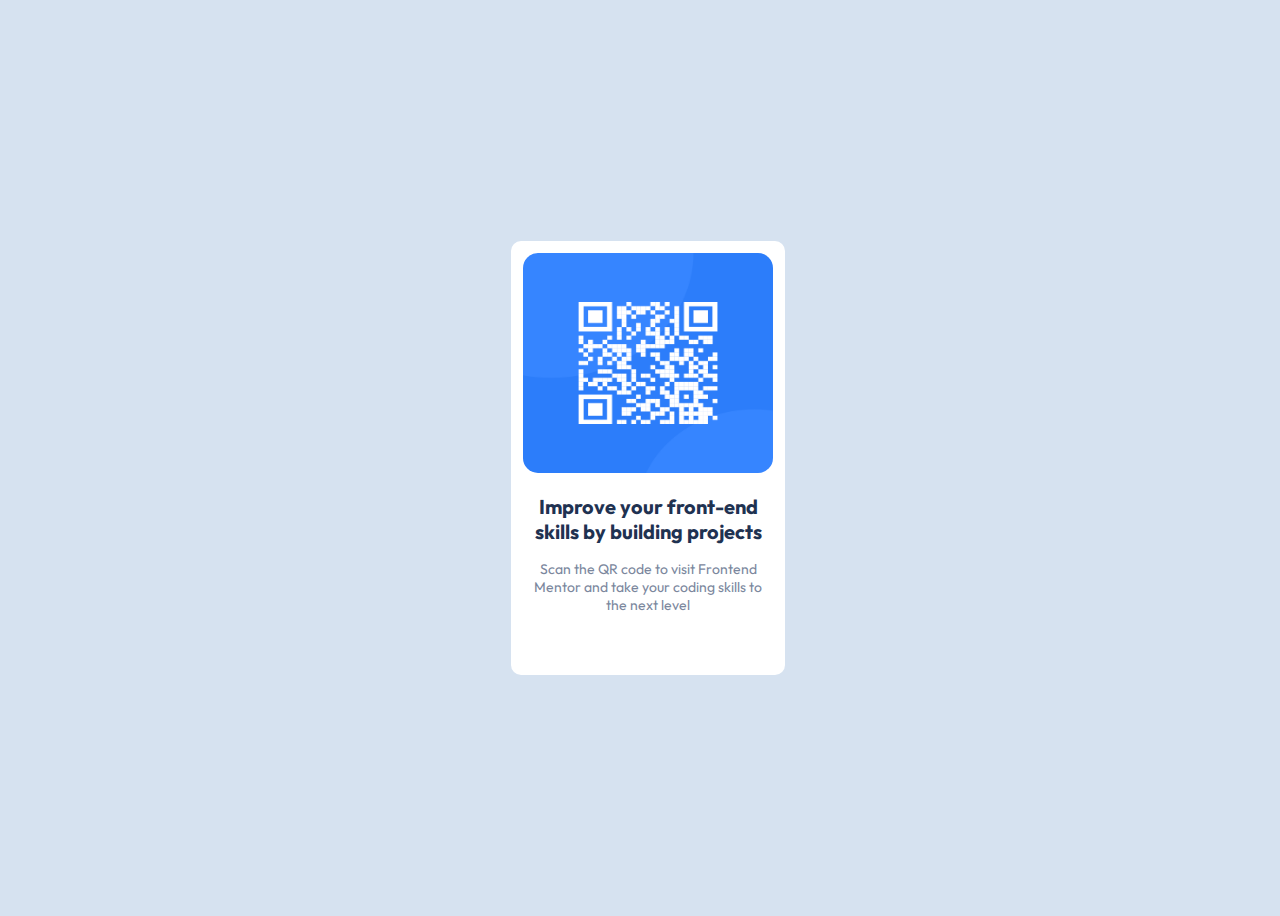
<file: pratice js/index.html>
<!DOCTYPE html>
<html lang="en">
<head>
  <meta charset="UTF-8">
  <meta name="viewport" content="width=device-width, initial-scale=1.0"> <!-- displays site properly based on user's device -->

  <link rel="icon" type="image/png" sizes="32x32" href="./images/favicon-32x32.png">
  <link rel="stylesheet" href="index6.css">
  <link href="https://fonts.googleapis.com/css2?family=Caveat&family=Fraunces:ital,opsz,wght@0,9..144,100;0,9..144,400;0,9..144,500;1,9..144,700&family=Montserrat:wght@100;300;500;700&family=Outfit:wght@700&family=Pacifico&display=swap" rel="stylesheet">
  
  <title>Frontend Mentor | QR code component</title>

  <!-- Feel free to remove these styles or customise in your own stylesheet 👍 -->
  <!-- <style>
    .attribution { font-size: 11px; text-align: center; }
    .attribution a { color: hsl(228, 45%, 44%); }
  </style> -->
</head>
<body>
  <div class="container">
    <div class="img">
      <img src="image-qr-code.png">
    </div>
    <div class="para">

  <h2>Improve your front-end skills by building projects</h2>

  <p>Scan the QR code to visit Frontend Mentor and take your coding skills to the next level</p>
  </div>
  
  <!-- <div class="attribution">
    Challenge by <a href="https://www.frontendmentor.io?ref=challenge" target="_blank">Frontend Mentor</a>. 
    Coded by <a href="#">Your Name Here</a>. -->
  </div>
</body>
</html>
</file>
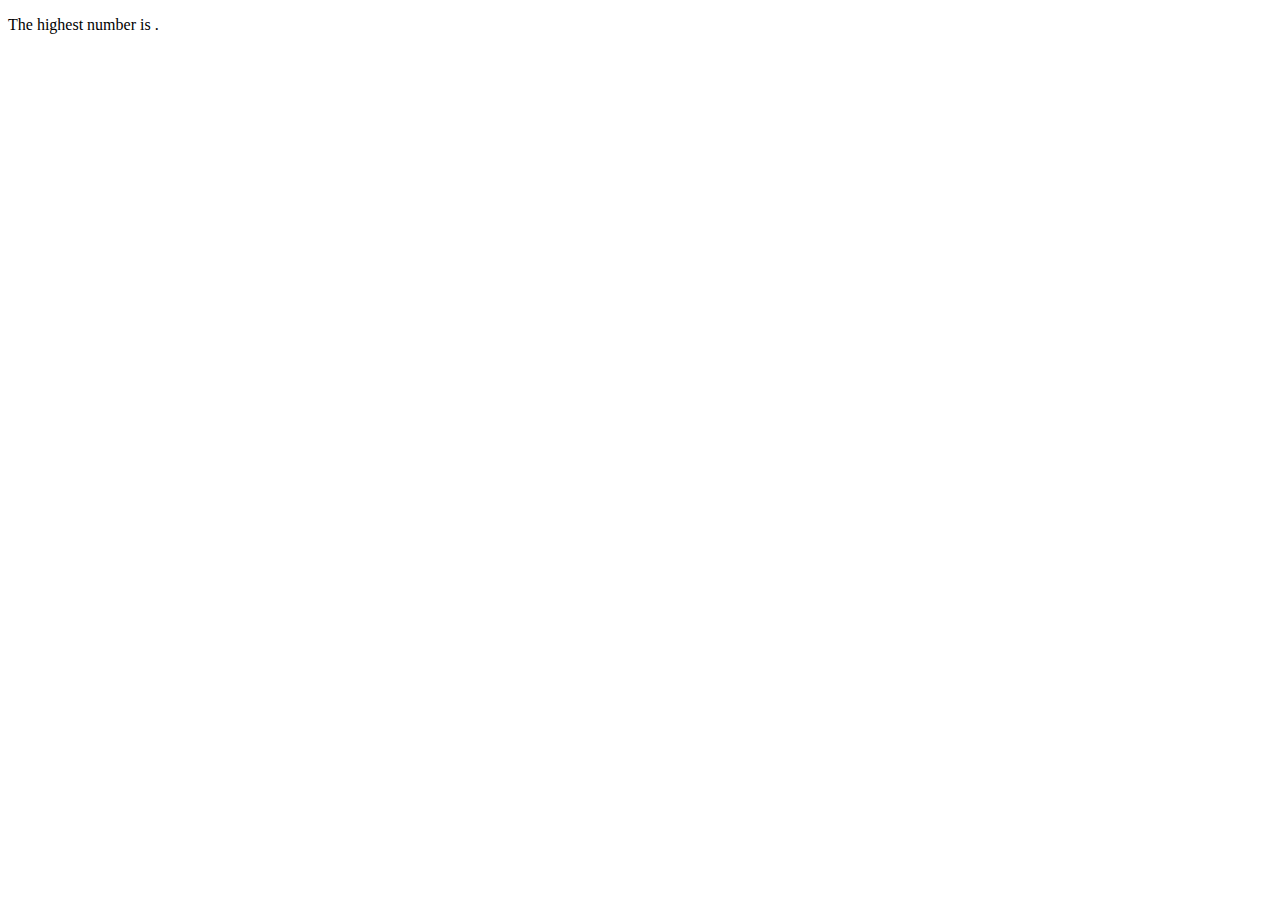
<file: Javascript/problem solution/index.html>
<!DOCTYPE html>
<html lang="en">
<head>
    <meta charset="UTF-8">
    <meta name="viewport" content="width=device-width, initial-scale=1.0">
    <title>Document</title>
   
<p>The highest number is <span id="demo"></span>.</p>
</head>
<body>
    <!-- <script src="index.js"></script>    -->
    <script src="sum.js"></script>
</body>
</html>
</file>
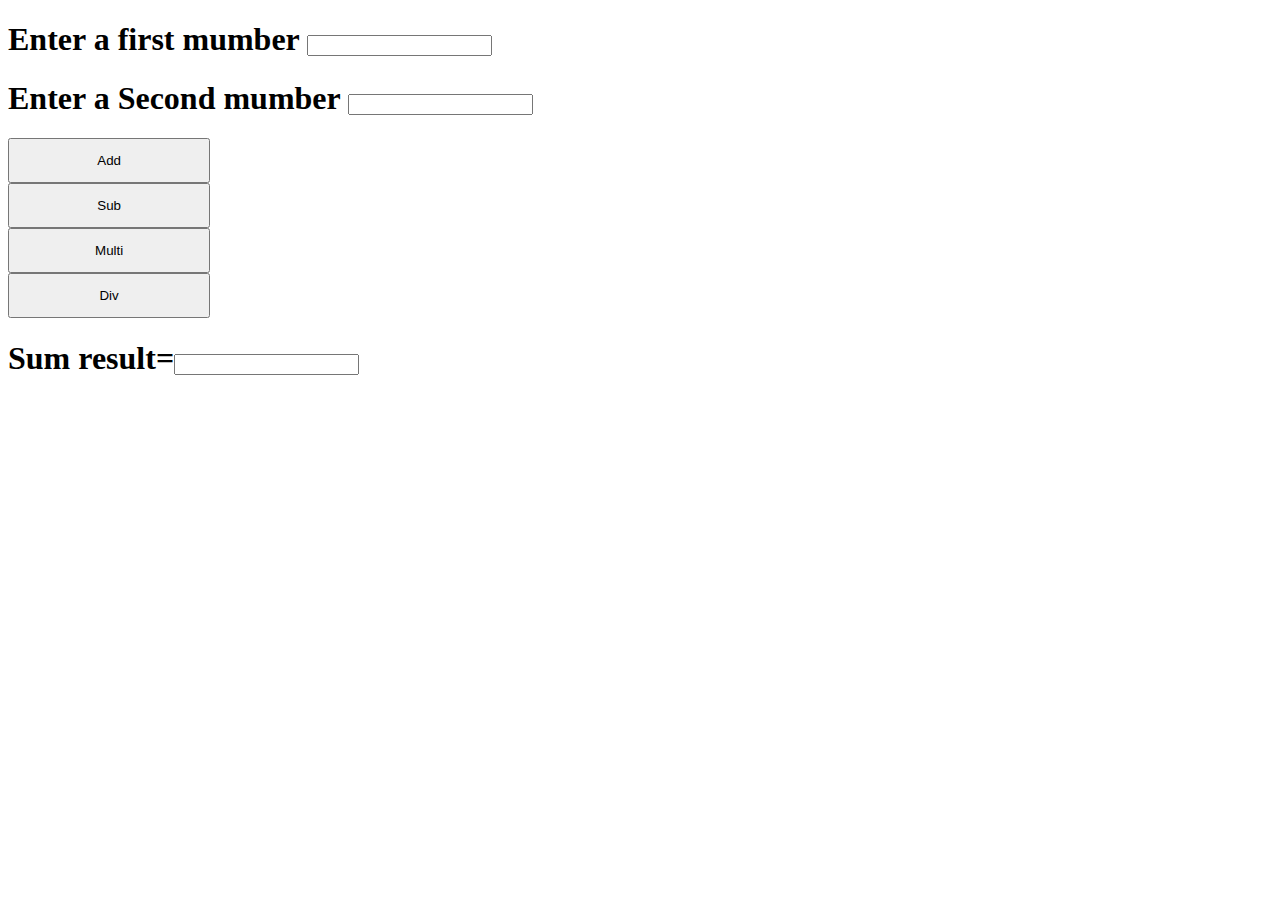
<file: pratice js/task1.html>
<!DOCTYPE html>
<html lang="en">
<head>
    <meta charset="UTF-8">
    <meta name="viewport" content="width=device-width, initial-scale=1.0">
    <title>Operators</title>
    <link rel="stylesheet" href="style.css">
    
    
    
</head>
<body>
     
    <h1> Enter a first mumber <input id="fist1"></h1>
    <h1> Enter a Second mumber <input id="fist2"></h1>

 <button onclick="button()">Add</button>

 <button onclick="button1()">Sub</button>

 <button onclick="button2()">Multi</button>

 <button onclick="button3()">Div</button>

    <h1>Sum result=<input id="ans"></h1>


<script src="task1.js">

</script>

 
</body>
</html>
</file>
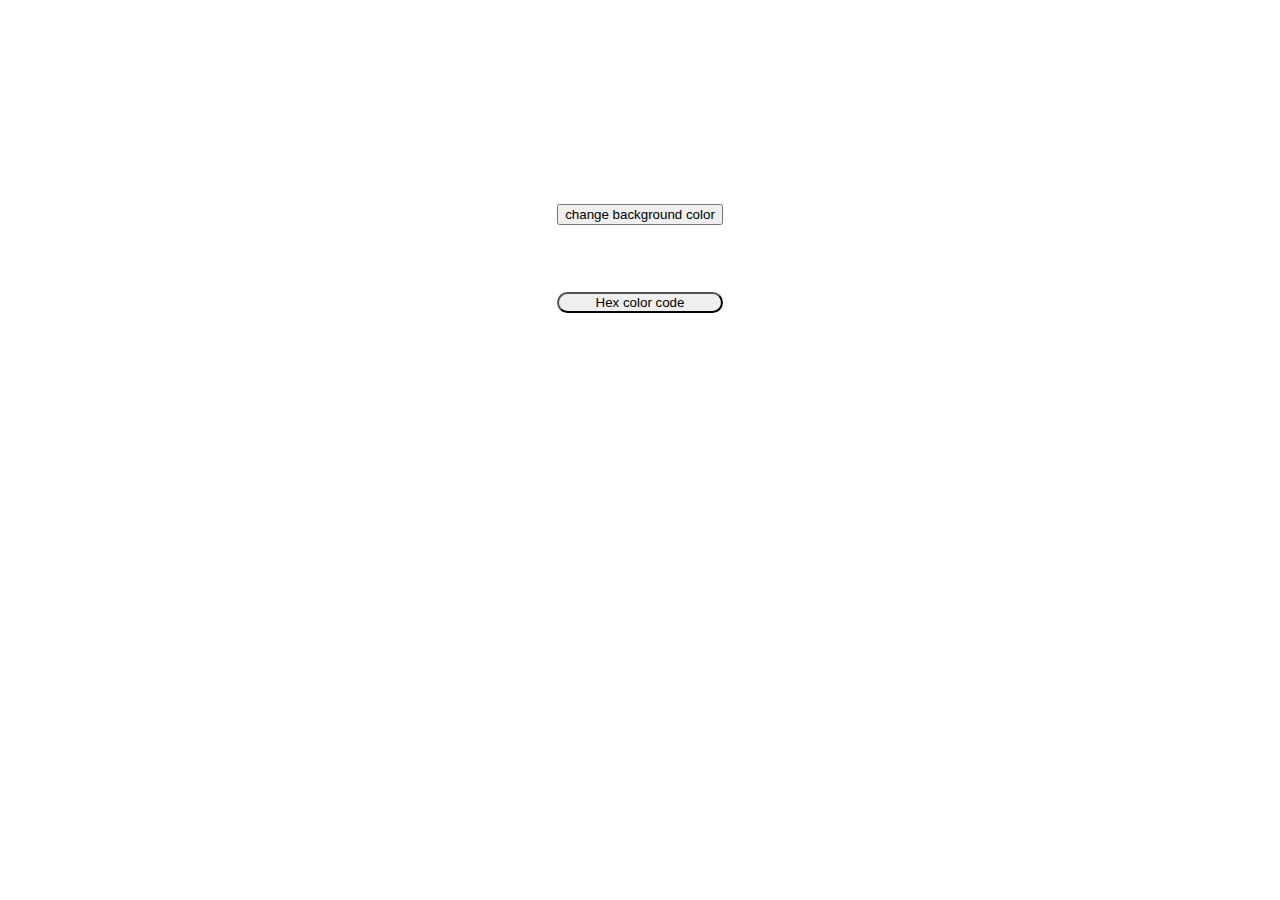
<file: Javascript/background color js/back.html>
<!DOCTYPE html>
<html lang="en">
<head>
    <meta charset="UTF-8">
    <meta name="viewport" content="width=device-width, initial-scale=1.0">
    <title>Document</title>
    <link rel="stylesheet" href="back.css">
</head>
<body>
    <script src="back.js"></script>
</body>
</html>
</file>
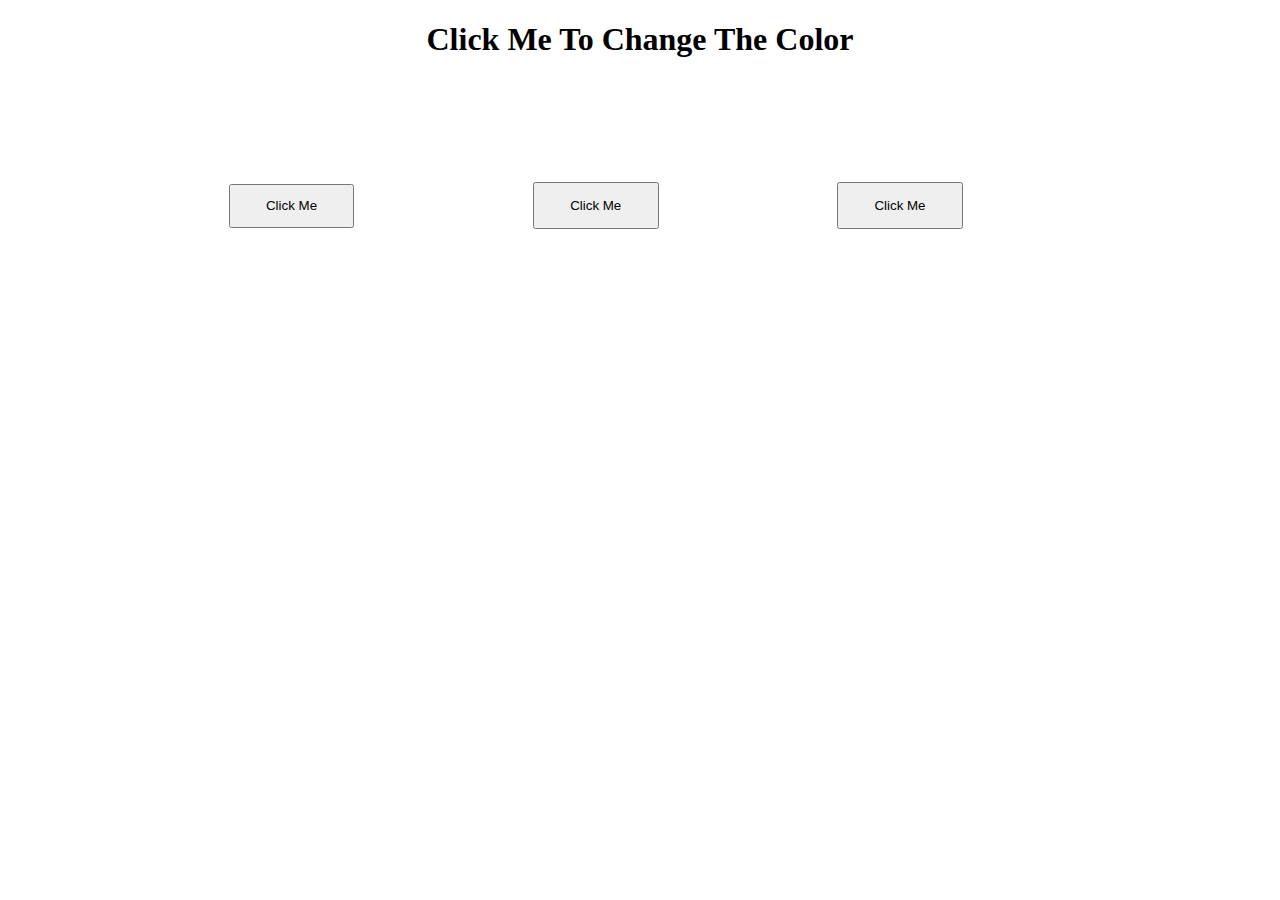
<file: Javascript/button change color js/color.html>
<!DOCTYPE html>
<html lang="en">
<head>
    <meta charset="UTF-8">
    <meta name="viewport" content="width=device-width, initial-scale=1.0">
    <title>Document</title>
    <link rel="stylesheet" href="color.css">
</head>
<body>

    <h1>Click Me To Change The Color</h1>
    <div class="container">
        <button id="con1">Click Me</button>
        <button id="con2">Click Me</button>
        <button id="con3">Click Me</button>
    </div>
    <script src="color.js"></script>
</body>
</html>
</file>
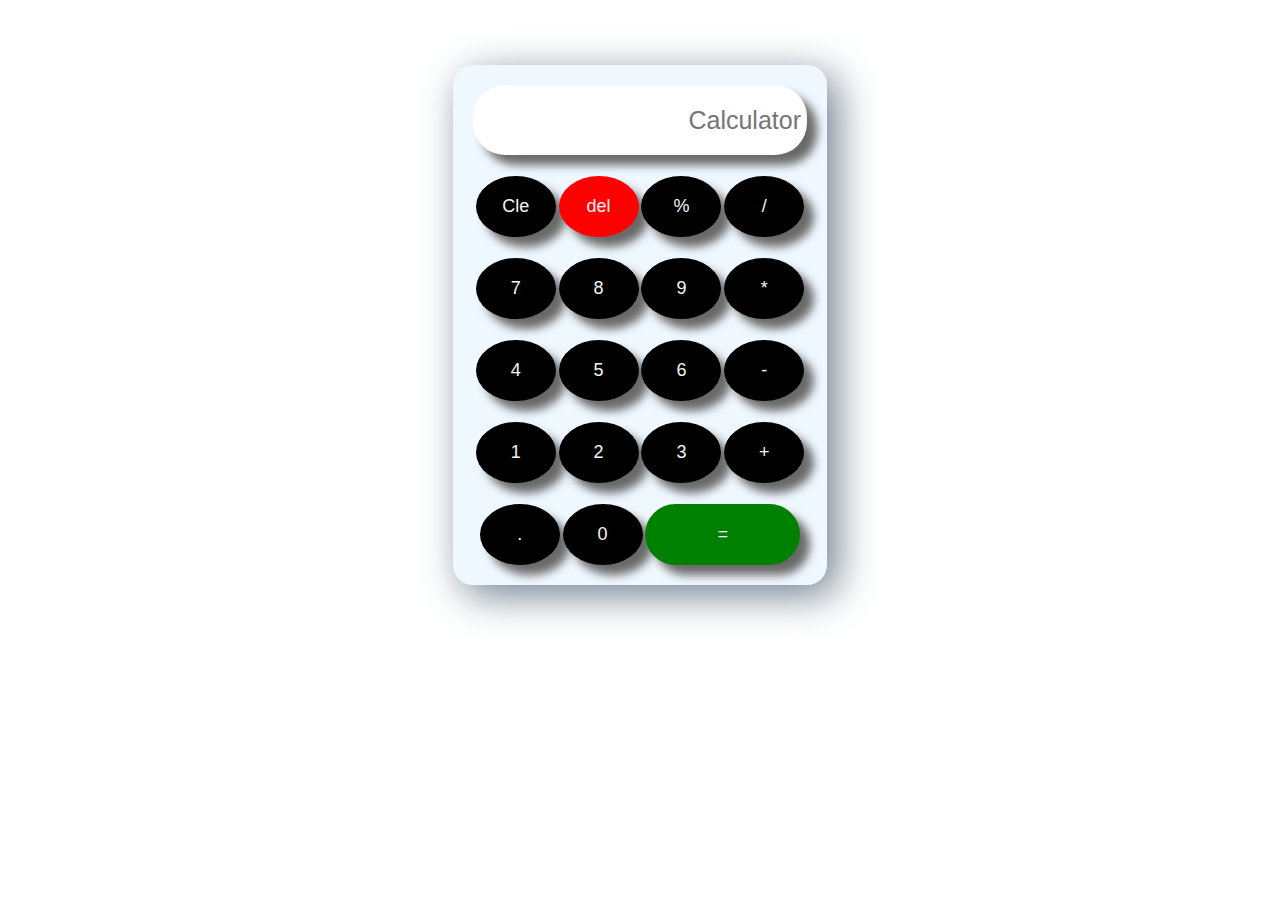
<file: Javascript/calculator js task/calculator.html>
<!DOCTYPE html>
<html lang="en">
<head>
    <meta charset="UTF-8">
    <meta name="viewport" content="width=device-width, initial-scale=1.0">
    <title>Document</title>
    <link rel="stylesheet" href="calculator.css">
</head>
<body>

    <div class="container">
        <div class="cont-calulator">
            <input type="text" placeholder="Calculator" id="cal-method">

            <div class="btn1">
            <button onclick="Clear()">Cle</button>
            <button id="del" onclick="Del()">del</button>
            <button onclick="display('%')">%</button>
            <button onclick="display('/')">/</button>
            </div>

            <div class="btn1">
            <button onclick="display('7')">7</button>
            <button onclick="display('8')">8</button>
            <button onclick="display('9')">9</button>
            <button onclick="display('*')">*</button>
            </div>

            <div class="btn1">
            <button onclick="display('4')">4</button>
            <button onclick="display('5')">5</button>
            <button onclick="display('6')">6</button>
            <button onclick="display('-')">-</button>
            </div>

            <div class="btn1" >
            <button onclick="display('1')">1</button>
            <button onclick="display('2')">2</button>
            <button onclick="display('3')">3</button>
            <button onclick="display('+')">+</button>
            </div>

            <div class="btn1">
            <button onclick="display('.')">.</button>   
            <button onclick="display('0')">0</button>
            <button onclick="solve()" class="cal-equal">=</button>
            </div> 

        </div>
    </div>
<script src="calculator.js"></script>
</body>
</html>
</file>
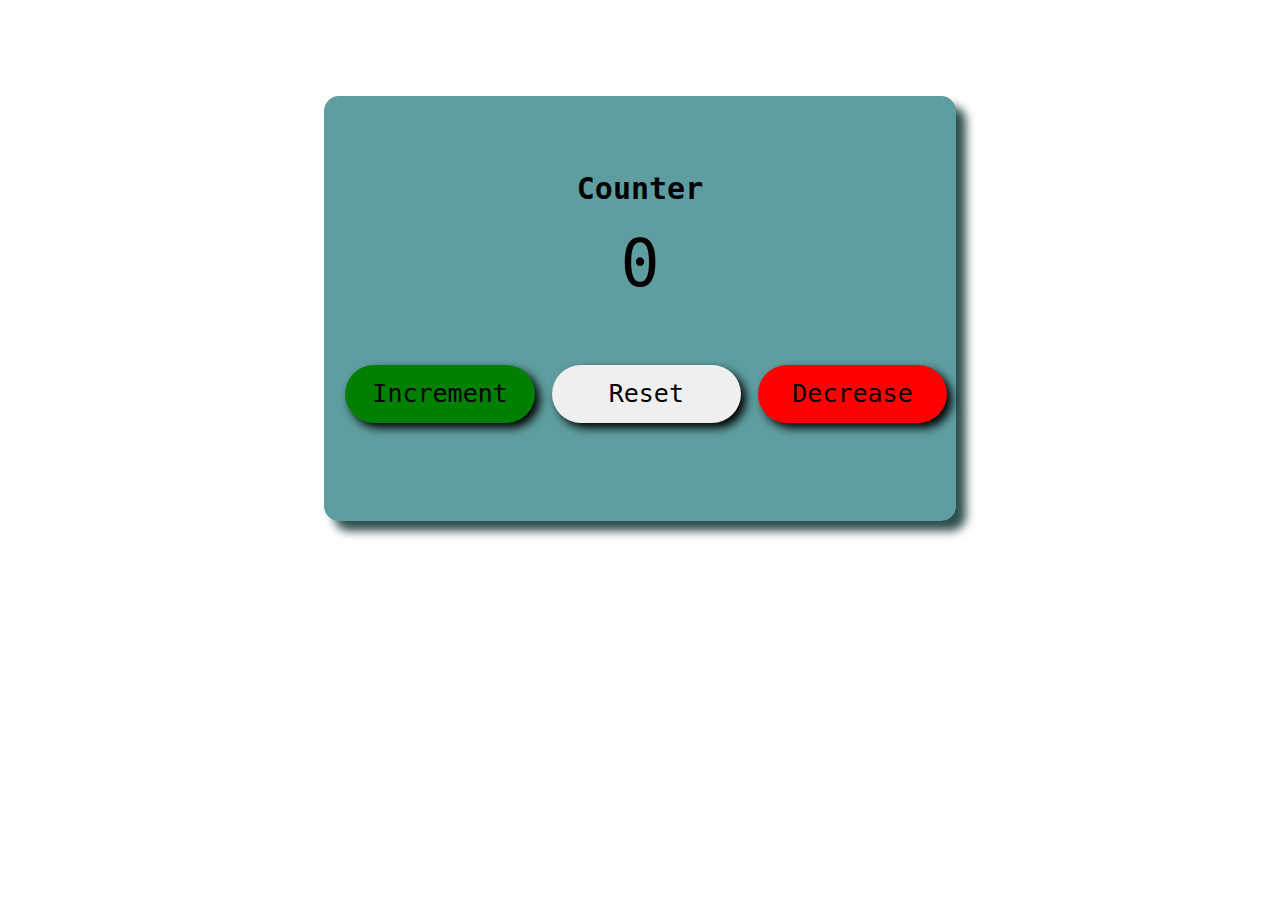
<file: Javascript/counter task js/counter.html>
<!DOCTYPE html>
<html lang="en">
<head>
    <meta charset="UTF-8">
    <meta name="viewport" content="width=device-width, initial-scale=1.0">
    <title>Document</title>
    <link rel="stylesheet" href="counter.css">
</head>
<body>
    <div class="container">
        <div class="counter">
                 <h1>Counter</h1>
                 <label id="number">0</label>
     

        <div class="counter1">
           <button id="Increment" onclick="myfunctioninc()">Increment</button>
           <button id="Reset" onclick="myfunctionres()">Reset</button>
           <button id="Decrease" onclick="myfunctiondec()">Decrease</button>
        </div>
 </div>

        </div>
    </div>
    <script src="counter.js"></script>
</body>
</html>
</file>
<file: pratice js/index6.css>
body{
    width:100vw;
    height:100vh;
    display:flex;
    justify-content:center;
    align-items:center; 
    text-align:center;
    background-color:hsl(212, 45%, 89%);

} 


 .container{
        width:250px;
        height:410px;
        border-radius:10px;
        background-color:hsl(0, 0%, 100%);
        padding: 12px;    
}

.img img{ 
     
     width: 250px;  
     height: 220px; 
     border-radius: 15px;
  
}

    p{   
      font-size:14px;
      font-family: 'Outfit', sans-serif;
      color: hsl(220,15%,55%);
    }
     
    h2{
    font-family: 'Outfit', sans-serif;
    font-size:20px ;
    color:hsl(218, 44%, 22%);
    
}
</file>
<file: pratice js/style.css>
button {
    width: 16%;
    height: 45px;
    display: block;
}
</file>
<file: Javascript/background color js/back.css>
.maincontainer {
    width: 100%;
    display: flex;
    justify-content: center;
    align-items: center;
    text-align: center;
    height: 500px;
    gap: 100px;
  
    margin: auto;
    border-radius: 75px;
}
div#container {
    display: grid;
    gap: 67px;
}

button#btn2 {
    border-radius: 20px;
}
</file>
<file: Javascript/button change color js/color.css>
.container {
  display: flex;
  justify-content: center;
  align-items: center;
  padding: 5%;
  gap: 17%;
  height: 282px;
  width: 83%;
  height: 125px;
}
button#con1 {
  width: 12%;
  height: 44px;
}
button#con2 {
  width: 12%;
  height: 47px;
}
button#con3 {
  width: 12%;
  height: 47px;
}
h1 {
  text-align: center;  
}
</file>
<file: Javascript/calculator js task/calculator.css>
*{
    margin: 0%;
    padding: 0%;
    font-family: Arial, Helvetica, sans-serif;
    font-size: x-small;
    box-sizing: border-box;   
}

.container{
    width: 100%;
    display: flex;
    justify-content: center;
    align-items: center;
    height: 650px;
    background-color:#ffffff;
  
}
.cont-calulator{
   display: flex;
   justify-content: center;
   align-items: center;
   padding: 20px;
   flex-direction: column;
   border: none;
   box-shadow: 10px 10px 40px slategray;
   background-color: aliceblue;
   border-radius: 20px;
   height: 520px;

}


#cal-method {
    height: 74px;
    text-align: end;
    box-shadow: dimgray 10px 10px 10px;
    border-radius: 32px;
    border: none;
    font-size: 25px;
    padding: 6px;
    width: 100%;
}

button {
    width: 80px;
    padding: 20px;
    margin-top: 21px;
    border-radius: 50%;
    border: none;
    background: black;
    color: whitesmoke;
    font-size: 18px;
    box-shadow: 10px 10px 10px dimgray;
}

.cal-equal {
    width: 155px;
    border: none;
    border-radius: 50px;
    background-color: green;
}
    
#del{
    background-color: red;
}
</file>
<file: Javascript/counter task js/counter.css>
.container {
    display: flex;
    width:100%;
    height:600px;
    justify-content: center;
    text-align:center;
    align-items: center;
   background: #ffffff;
}

.counter {
    width: 100%;
    height: 272px;
}


.counter1 {
    margin-top: 10%;
}

button {
    width: 30%;
    height: 58px;
    margin-left: 2%;
    font-size: 25px;
    font-family: monospace;
    box-shadow: 5px 5px 10px;
    border: none;
    border-radius: 50px;
}


#label {
        width: 42%;
        height: 27%;
        font-size: 45px;
}


.counter {
    width: 50%;
    height: 425px;
    background: cadetblue;
    box-shadow: 10px 10px 10px darkslategrey;
    border-radius: 15px;
}

h1 {
    font-size: 30px;
    font-family: monospace;
    margin-top: 12%;
}

#number{
    font-size: 65px;
    font-family: monospace;
}

button#Increment {
    background: green;
}

button#Decrease{
    background-color: red;
}
</file>
